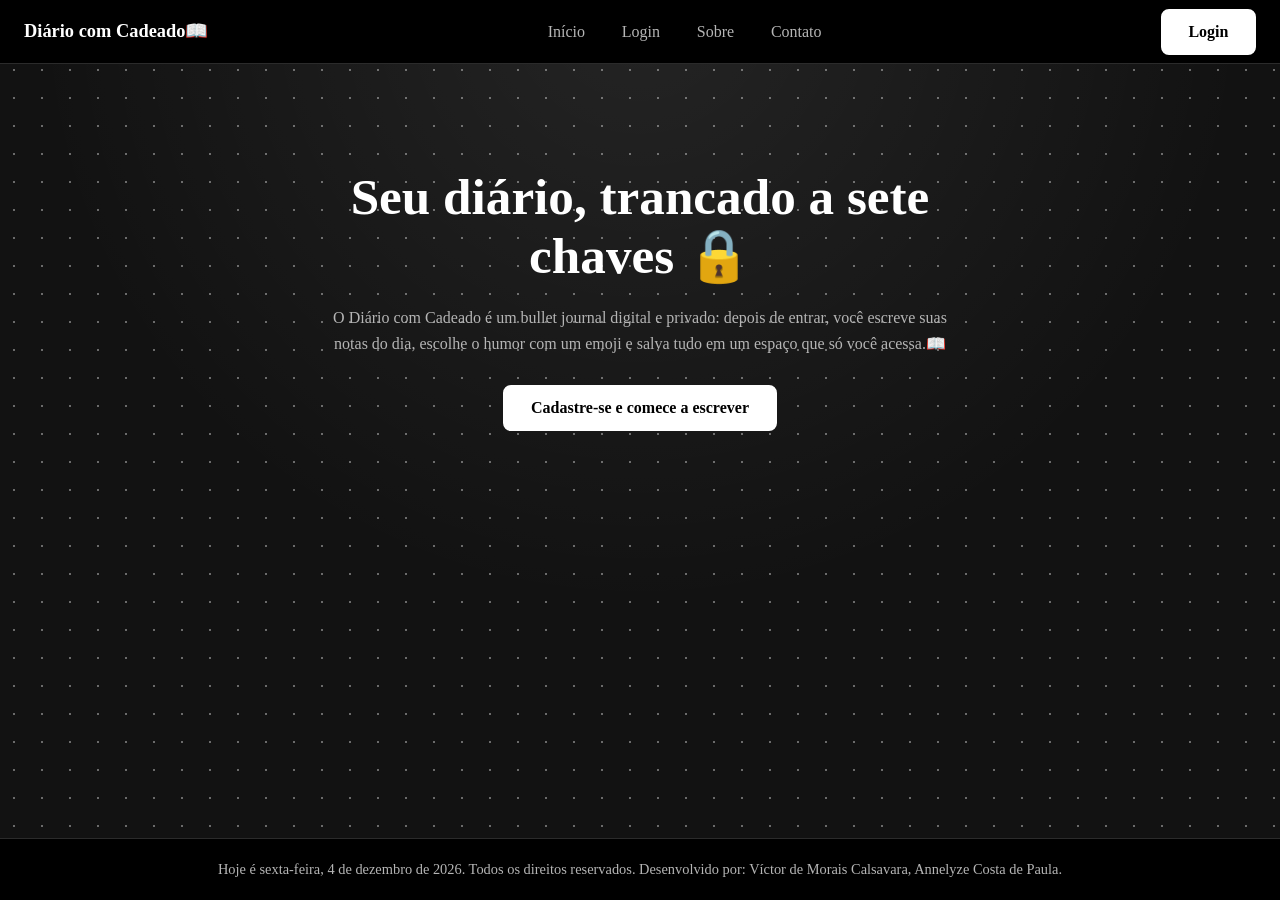
<file: index.html>
<!DOCTYPE html>
<html lang="pt-BR">
<head>
  <meta charset="UTF-8">
  <meta name="viewport" content="width=device-width, initial-scale=1">
  <title>Início | Diário com Cadeado</title>
  <link rel="stylesheet" href="style.css">
</head>
<body class="home" data-page="home">
  <header class="site-header">
    <a class="logo" href="index.html">Diário com Cadeado<span>📖</span></a>
    <nav aria-label="Menu principal">
      <ul class="menu">
        <li><a href="index.html" id="linkInicio">Início</a></li>
        <li id="itemLogin"><a href="login.html">Login</a></li>
        <li class="has-sub"><a href="#" id="btn-sobre">Sobre</a>
          <ul class="submenu" id="menu-vertical-sobre">
            <li><a href="#" data-protected>Empresa</a></li>
            <li><a href="#" data-protected>Clientes</a></li>
          </ul>
        </li>
        <li class="has-sub"><a href="#" id="btn-contato">Contato</a>
          <ul class="submenu" id="menu-vertical-contato">
            <li><a href="#" data-protected>Telefones</a></li>
            <li><a href="#" data-protected>Email</a></li>
          </ul>
        </li>
      </ul>
    </nav>
    <a class="btn" href="login.html" id="btnLogin">Login</a>
  </header>
  <main>
    <section class="hero">
      <h1>Seu diário, trancado a sete chaves 🔒</h1>
      <p>O Diário com Cadeado é um bullet journal digital e privado: depois de entrar, você escreve suas notas do dia, escolhe o humor com um emoji e salva tudo em um espaço que só você acessa.📖</p>
      <a class="btn" href="sign.html">Cadastre-se e comece a escrever</a>
    </section>
  </main>
  <footer class="site-footer">
    <p>Hoje é <span id="dataAtual"></span>. Todos os direitos reservados. Desenvolvido por: Víctor de Morais Calsavara, Annelyze Costa de Paula.</p>
  </footer>
  <script src="script.js"></script>
</body>
</html>
</file>
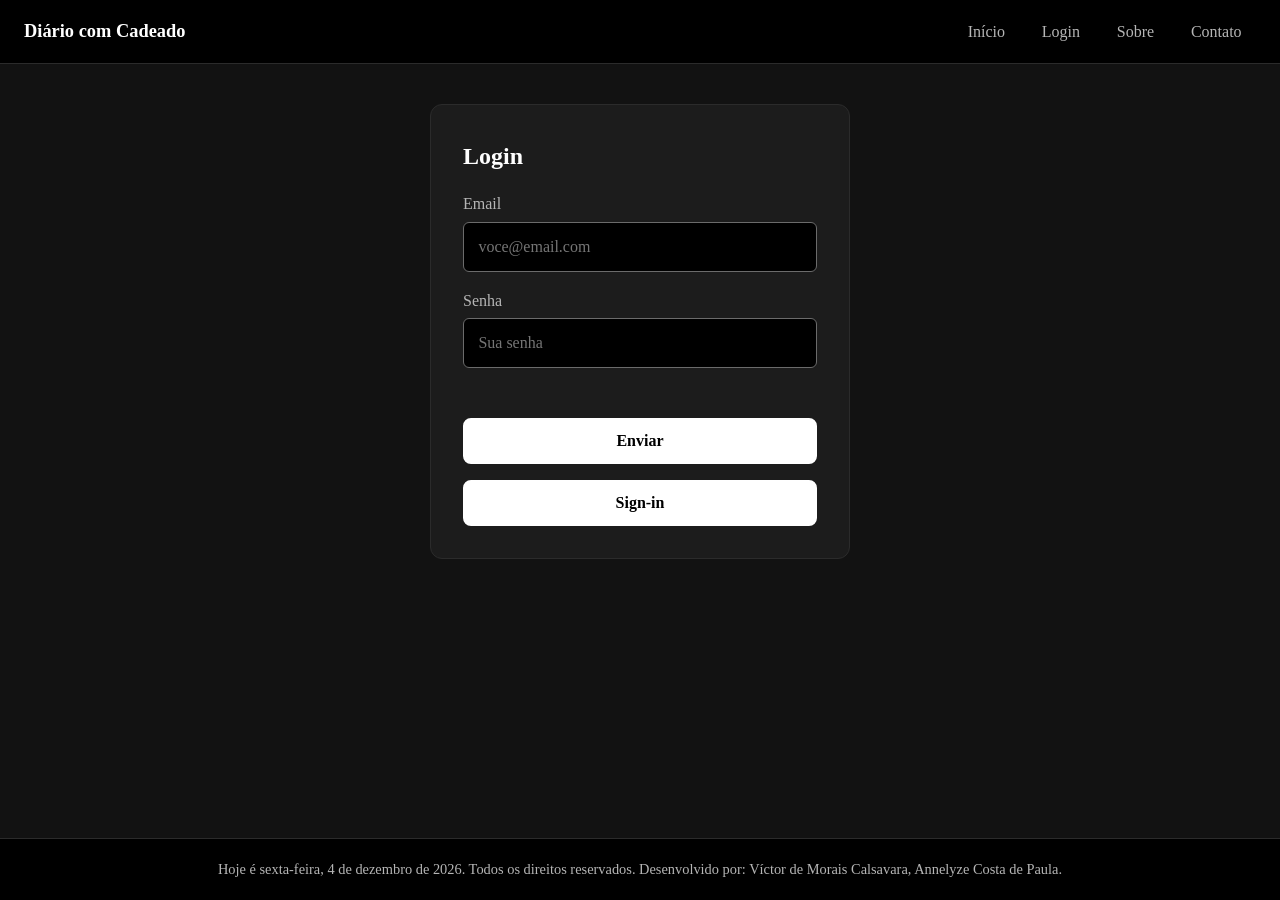
<file: final.html>
<!DOCTYPE html>
<html lang="pt-BR">
<head>
  <meta charset="UTF-8">
  <meta name="viewport" content="width=device-width, initial-scale=1">
  <title>Meu diário | Diário com Cadeado</title>
  <link rel="stylesheet" href="style.css">
</head>
<body class="" data-page="diario">
  <header class="site-header">
    <a class="logo" href="index.html">Diário com Cadeado</a>
    <nav aria-label="Menu principal">
      <ul class="menu">
        <li><a href="index.html" id="linkInicio">Início</a></li>
        <li id="itemLogin"><a href="login.html">Login</a></li>
        <li class="has-sub"><a href="#" id="btn-sobre">Sobre</a>
          <ul class="submenu" id="menu-vertical-sobre">
            <li><a href="#" data-protected>Empresa</a></li>
            <li><a href="#" data-protected>Clientes</a></li>
          </ul>
        </li>
        <li class="has-sub"><a href="#" id="btn-contato">Contato</a>
          <ul class="submenu" id="menu-vertical-contato">
            <li><a href="#" data-protected>Telefones</a></li>
            <li><a href="#" data-protected>Email</a></li>
          </ul>
        </li>
      </ul>
    </nav>
    <span class="user-name" id="userName"></span>
  </header>
  <main>
    <section class="hero hero-small">
      <h1>Seu diário, trancado a sete chaves</h1>
      <p>O Diário com Cadeado é um bullet journal digital e privado: escreva suas notas do dia, escolha o humor com um emoji e salve tudo em um espaço que só você acessa.</p>
      <div class="tools">
        <button class="btn" type="button" data-protected>Calendário</button>
        <button class="btn" type="button" data-protected>Estatísticas</button>
        <button class="btn" type="button" data-protected>Configurações</button>
      </div>
    </section>
    <section class="card card-wide" id="areaDiario">
      <h2>Como foi seu dia?</h2>
      <div class="moods" id="moods" role="radiogroup" aria-label="Humor do dia">
        <button type="button" class="mood" data-mood="😄" aria-label="Feliz">😄</button>
        <button type="button" class="mood" data-mood="🙂" aria-label="Bem">🙂</button>
        <button type="button" class="mood" data-mood="😐" aria-label="Neutro">😐</button>
        <button type="button" class="mood" data-mood="😔" aria-label="Triste">😔</button>
        <button type="button" class="mood" data-mood="😡" aria-label="Irritado">😡</button>
      </div>
      <label for="nota">Nota do dia</label>
      <textarea id="nota" rows="5" placeholder="Escreva aqui o que quiser guardar..."></textarea>
      <p class="msg" id="mensagem" role="alert"></p>
      <button type="button" class="btn" id="btnSalvar">Salvar nota</button>
      <h2>Suas notas</h2>
      <ul class="entries" id="listaNotas"></ul>
    </section>
  </main>
  <footer class="site-footer">
    <p>Hoje é <span id="dataAtual"></span>. Todos os direitos reservados. Desenvolvido por: Víctor de Morais Calsavara, Annelyze Costa de Paula.</p>
  </footer>
  <script src="script.js"></script>
</body>
</html>
</file>
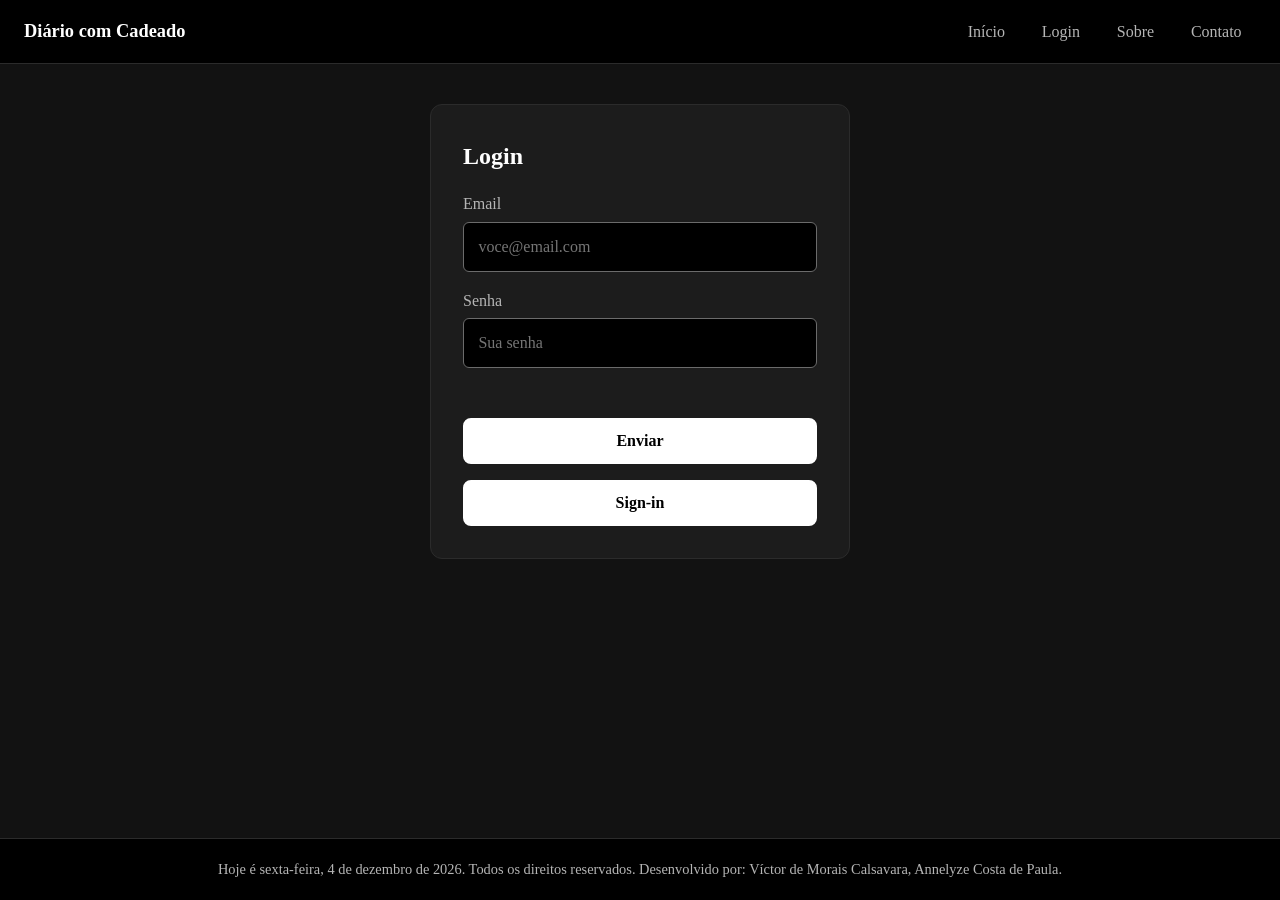
<file: login.html>
<!DOCTYPE html>
<html lang="pt-BR">
<head>
  <meta charset="UTF-8">
  <meta name="viewport" content="width=device-width, initial-scale=1">
  <title>Login | Diário com Cadeado</title>
  <link rel="stylesheet" href="style.css">
</head>
<body class="" data-page="login">
  <header class="site-header">
    <a class="logo" href="index.html">Diário com Cadeado</a>
    <nav aria-label="Menu principal">
      <ul class="menu">
        <li><a href="index.html" id="linkInicio">Início</a></li>
        <li id="itemLogin"><a href="login.html">Login</a></li>
        <li class="has-sub"><a href="#" id="btn-sobre">Sobre</a>
          <ul class="submenu" id="menu-vertical-sobre">
            <li><a href="#" data-protected>Empresa</a></li>
            <li><a href="#" data-protected>Clientes</a></li>
          </ul>
        </li>
        <li class="has-sub"><a href="#" id="btn-contato">Contato</a>
          <ul class="submenu" id="menu-vertical-contato">
            <li><a href="#" data-protected>Telefones</a></li>
            <li><a href="#" data-protected>Email</a></li>
          </ul>
        </li>
      </ul>
    </nav>
  </header>
  <main>
    <section class="card">
      <h1>Login</h1>
      <form id="formLogin" novalidate>
        <label for="email">Email</label>
        <input type="email" id="email" name="email" placeholder="voce@email.com">
        <label for="senha">Senha</label>
        <input type="password" id="senha" name="senha" placeholder="Sua senha">
        <p class="msg" id="mensagem" role="alert"></p>
        <button type="submit" class="btn">Enviar</button>
      </form>
      <a class="btn btn-secondary" href="sign.html">Sign-in</a>
    </section>
  </main>
  <footer class="site-footer">
    <p>Hoje é <span id="dataAtual"></span>. Todos os direitos reservados. Desenvolvido por: Víctor de Morais Calsavara, Annelyze Costa de Paula.</p>
  </footer>
  <script src="script.js"></script>
</body>
</html>
</file>
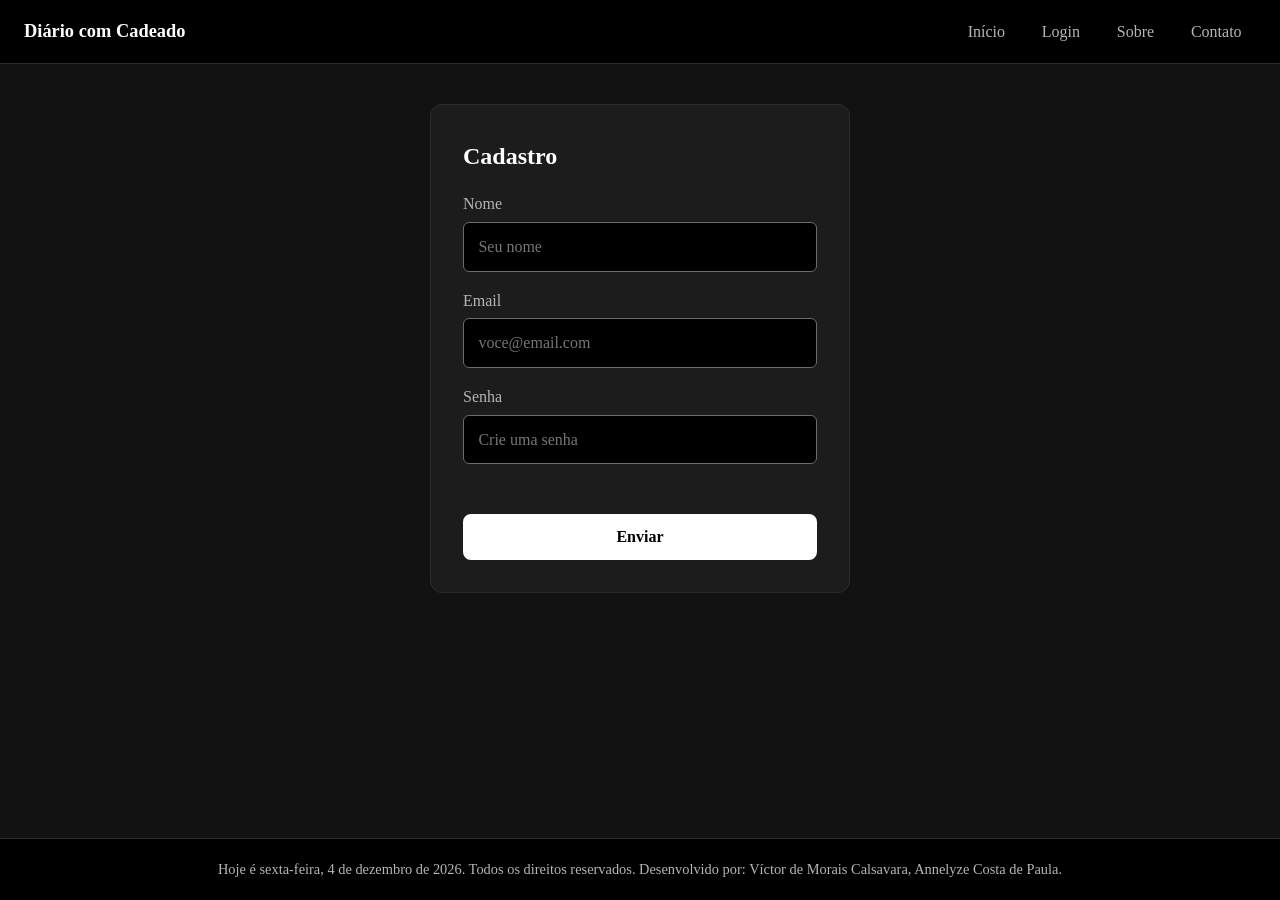
<file: sign.html>
<!DOCTYPE html>
<html lang="pt-BR">
<head>
  <meta charset="UTF-8">
  <meta name="viewport" content="width=device-width, initial-scale=1">
  <title>Cadastro | Diário com Cadeado</title>
  <link rel="stylesheet" href="style.css">
</head>
<body class="" data-page="cadastro">
  <header class="site-header">
    <a class="logo" href="index.html">Diário com Cadeado</a>
    <nav aria-label="Menu principal">
      <ul class="menu">
        <li><a href="index.html" id="linkInicio">Início</a></li>
        <li id="itemLogin"><a href="login.html">Login</a></li>
        <li class="has-sub"><a href="#" id="btn-sobre">Sobre</a>
          <ul class="submenu" id="menu-vertical-sobre">
            <li><a href="#" data-protected>Empresa</a></li>
            <li><a href="#" data-protected>Clientes</a></li>
          </ul>
        </li>
        <li class="has-sub"><a href="#" id="btn-contato">Contato</a>
          <ul class="submenu" id="menu-vertical-contato">
            <li><a href="#" data-protected>Telefones</a></li>
            <li><a href="#" data-protected>Email</a></li>
          </ul>
        </li>
      </ul>
    </nav>
  </header>
  <main>
    <section class="card">
      <h1>Cadastro</h1>
      <form id="formCadastro" novalidate>
        <label for="nome">Nome</label>
        <input type="text" id="nome" name="nome" placeholder="Seu nome">
        <label for="email">Email</label>
        <input type="email" id="email" name="email" placeholder="voce@email.com">
        <label for="senha">Senha</label>
        <input type="password" id="senha" name="senha" placeholder="Crie uma senha">
        <p class="msg" id="mensagem" role="alert"></p>
        <button type="submit" class="btn">Enviar</button>
      </form>
    </section>
  </main>
  <footer class="site-footer">
    <p>Hoje é <span id="dataAtual"></span>. Todos os direitos reservados. Desenvolvido por: Víctor de Morais Calsavara, Annelyze Costa de Paula.</p>
  </footer>
  <script src="script.js"></script>
</body>
</html>
</file>
<file: style.css>
/* ===== Variáveis (paleta: preto, cinzas e branco) ===== */
:root {
  --preto: #000;
  --cinza-900: #121212;
  --cinza-800: #1c1c1c;
  --cinza-700: #2b2b2b;
  --cinza-500: #6b6b6b;
  --cinza-300: #b5b5b5;
  --branco: #fff;
  --altura-header: 64px;
}

/* ===== Reset e body ===== */
* { box-sizing: border-box; margin: 0; padding: 0; }

body {
  min-height: 100vh;
  display: flex;
  flex-direction: column;
  background: var(--cinza-900);
  color: var(--branco);
  font-family: Georgia, "Times New Roman", serif;
  line-height: 1.6;
  padding-top: var(--altura-header);
}

/* Fundo da página inicial: pontilhado de bullet journal */
body.home {
  background-image:
    radial-gradient(circle at 50% 0%, rgba(255,255,255,.08), transparent 55%),
    radial-gradient(var(--cinza-500) 1px, transparent 1.5px);
  background-size: 100% 100%, 28px 28px;
}

/* ===== Header ===== */
.site-header {
  position: fixed; top: 0; left: 0; right: 0; z-index: 10;
  height: var(--altura-header);
  display: flex; align-items: center; justify-content: space-between; gap: 1rem;
  padding: 0 1.5rem;
  background: var(--preto);
  border-bottom: 1px solid var(--cinza-700);
}
.logo { color: var(--branco); text-decoration: none; font-size: 1.15rem; font-weight: bold; }
.logo:hover { color: var(--cinza-300); }

.menu { display: flex; gap: .5rem; list-style: none; }
.menu a {
  display: block; padding: .5rem .9rem; border-radius: 6px;
  color: var(--cinza-300); text-decoration: none;
}
.menu a:hover, .menu a:focus { background: var(--cinza-700); color: var(--branco); outline: none; }
.menu a:active { background: var(--cinza-500); }

.has-sub { position: relative; }
.submenu {
  display: none; position: absolute; top: 100%; left: 0; min-width: 160px;
  list-style: none; padding: .4rem;
  background: var(--cinza-800); border: 1px solid var(--cinza-700); border-radius: 8px;
}
.submenu.active { display: block; }

.user-name { color: var(--branco); font-weight: bold; white-space: nowrap; }
.user-name::before { content: "🔒 "; }

/* ===== Main ===== */
main {
  flex: 1; width: 100%; max-width: 900px; margin: 0 auto;
  padding: 2.5rem 1.5rem;
  display: flex; flex-direction: column; align-items: center; gap: 2rem;
}
.hero { text-align: center; padding: 4rem 0 2rem; max-width: 640px; }
.hero-small { padding: 1rem 0; }
.hero h1 { font-size: clamp(2rem, 5vw, 3.2rem); line-height: 1.15; margin-bottom: 1.2rem; }
.hero p { color: var(--cinza-300); margin-bottom: 1.8rem; }
.tools { display: flex; flex-wrap: wrap; gap: .8rem; justify-content: center; }

.card {
  width: 100%; max-width: 420px;
  background: var(--cinza-800); border: 1px solid var(--cinza-700);
  border-radius: 12px; padding: 2rem;
}
.card-wide { max-width: 720px; }
.card h1, .card h2 { margin-bottom: 1rem; }
.card h2:not(:first-child) { margin-top: 2rem; }

/* ===== Formulários ===== */
label { display: block; margin: 1rem 0 .3rem; color: var(--cinza-300); }
input, textarea {
  width: 100%; padding: .7rem .9rem;
  background: var(--preto); color: var(--branco);
  border: 1px solid var(--cinza-500); border-radius: 6px;
  font: inherit;
}
input:hover, textarea:hover { border-color: var(--cinza-300); }
input:focus, textarea:focus { outline: 2px solid var(--branco); border-color: var(--branco); }
textarea { resize: vertical; }
.msg { min-height: 1.5rem; margin: .8rem 0; color: var(--branco); font-style: italic; }

/* ===== Botões (padrão único para todas as páginas) ===== */
.btn {
  display: inline-block; padding: .75rem 1.6rem;
  background: var(--branco); color: var(--preto);
  border: 2px solid var(--branco); border-radius: 8px;
  font: bold 1rem Georgia, serif; text-decoration: none; text-align: center;
  cursor: pointer; transition: background .2s, color .2s;
}
.btn:hover { background: var(--preto); color: var(--branco); }
.btn:focus-visible { outline: 3px solid var(--cinza-300); outline-offset: 2px; }
.btn:active { background: var(--cinza-500); border-color: var(--cinza-500); color: var(--branco); }
.btn-secondary { display: block; margin-top: 1rem; }
form .btn { width: 100%; }

/* ===== Diário ===== */
.moods { display: flex; gap: .6rem; flex-wrap: wrap; }
.mood {
  font-size: 1.8rem; width: 3.2rem; height: 3.2rem; cursor: pointer;
  background: var(--preto); border: 2px solid var(--cinza-700); border-radius: 50%;
}
.mood:hover { border-color: var(--cinza-300); }
.mood:focus-visible { outline: 2px solid var(--branco); }
.mood:active { background: var(--cinza-700); }
.mood.ativo { border-color: var(--branco); background: var(--cinza-700); }
.entries { list-style: none; display: grid; gap: .8rem; }
.entries li { background: var(--preto); border-left: 4px solid var(--cinza-500); border-radius: 6px; padding: .8rem 1rem; }
.entries small { color: var(--cinza-300); display: block; }
.entries p { white-space: pre-wrap; word-break: break-word; }

/* ===== Aviso central "teste concluído" ===== */
.toast {
  position: fixed; top: 50%; left: 50%; transform: translate(-50%, -50%);
  z-index: 20; padding: 1.2rem 2.2rem;
  background: var(--branco); color: var(--preto);
  border-radius: 10px; font-weight: bold; font-size: 1.2rem;
  box-shadow: 0 0 0 100vmax rgba(0,0,0,.55);
}

/* ===== Footer ===== */
.site-footer {
  padding: 1.2rem 1.5rem; text-align: center;
  background: var(--preto); border-top: 1px solid var(--cinza-700);
  color: var(--cinza-300); font-size: .9rem;
}

/* ===== Responsivo ===== */
@media (max-width: 760px) {
  :root { --altura-header: 104px; }
  .site-header { flex-wrap: wrap; justify-content: center; padding: .5rem 1rem; height: auto; min-height: var(--altura-header); }
  .menu { flex-wrap: wrap; justify-content: center; }
}
</file>
